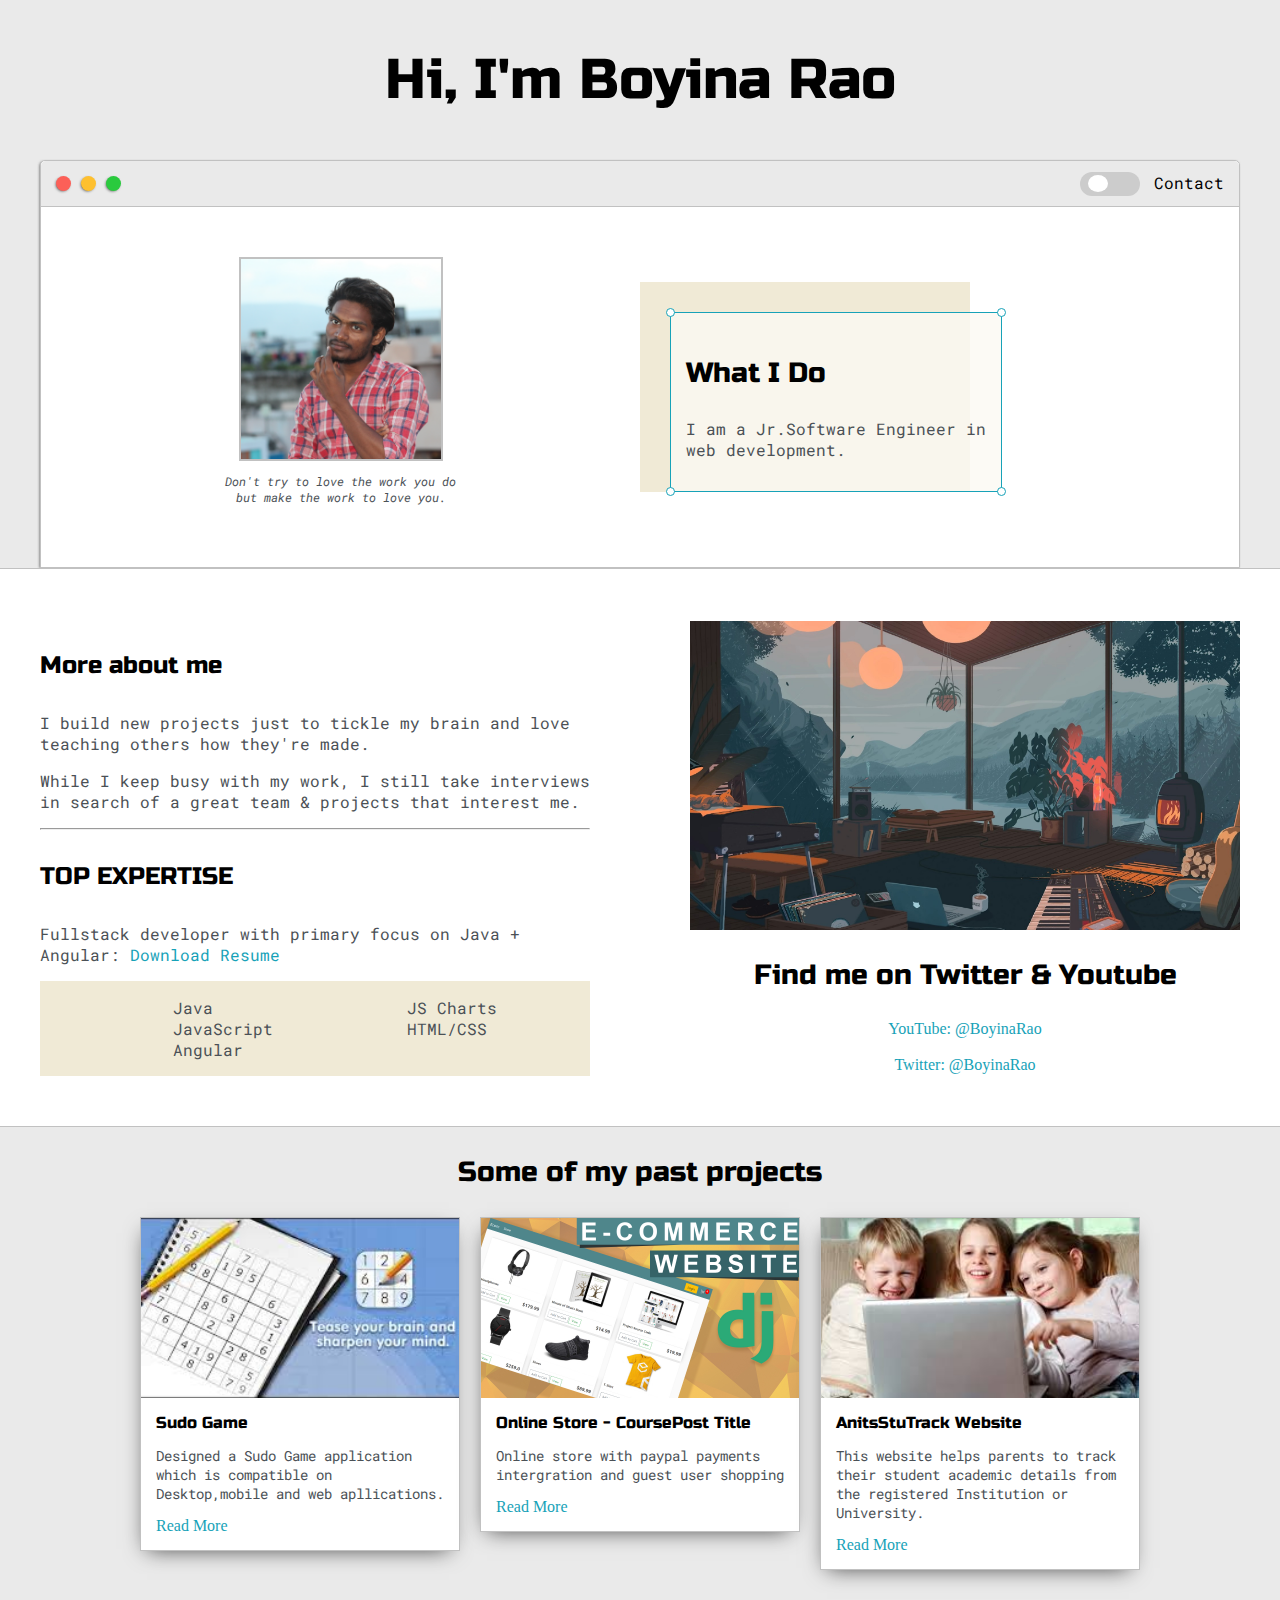
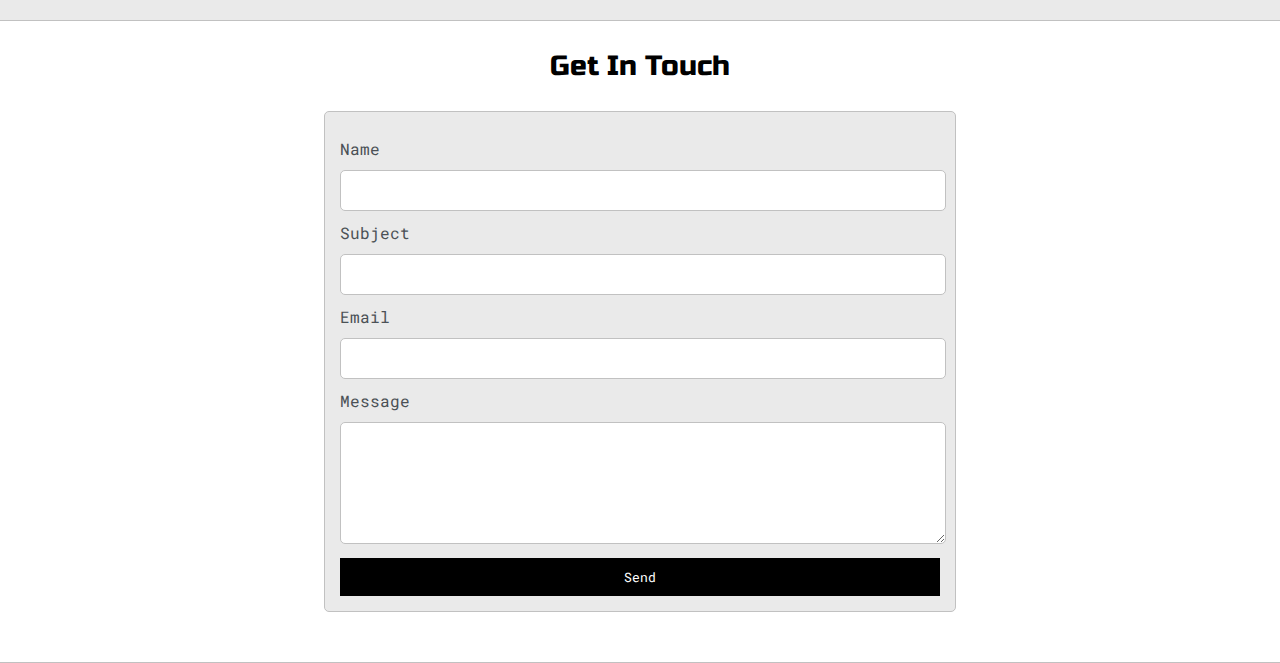
<file: index.html>
<!DOCTYPE html>
<html>
<head>
	<title>Boyina Rao</title>


	<meta name="viewport" content="width=device-width, initial-scale=1, maximum-scale=1, minimum-scale=1" />

	<link href="https://fonts.googleapis.com/css2?family=Russo+One&display=swap" rel="stylesheet">

	<link href="https://fonts.googleapis.com/css2?family=Roboto+Mono:wght@500&family=Russo+One&display=swap" rel="stylesheet">

	<link rel="stylesheet" type="text/css" href="default.css">
	<link id="theme-style" rel="stylesheet" type="text/css" href="">
</head>
<body>

	<section class="s1">
		<div class="main-container">
			<div class="greeting-wrapper">
				<h1>Hi, I'm Boyina Rao</h1>
			</div>


			<div class="intro-wrapper">
				<div class="nav-wrapper">

					<!-- Link around dots-wrapper added after tutorial video -->
					<a href="index.html">
						<div class="dots-wrapper">
							<div id="dot-1" class="browser-dot"></div>
							<div id="dot-2" class="browser-dot"></div>
							<div id="dot-3" class="browser-dot"></div>
						</div>
					</a>
					

					<ul id="navigation">
						<li>
							<div class="theme-switch-wrapper">
									<label class="theme-switch" for="checkbox">
										<input type="checkbox" id="checkbox"/>
										<div class="slider round"></div>
								  </label>
							</div>
					   </li>
						<li><a href="index.html#contact">Contact</a></li>

					</ul>
				</div>

				<div class="left-column">
					<img id="profile_pic" src="images/loki.JPG">
					<!-- <h5 style="text-align: center;line-height: 0;">Personalize Theme</h5> -->

					<!-- <div id="theme-options-wrapper"> -->
						<!-- <div data-mode="light" id="light-mode" class="theme-dot"></div>
						<div data-mode="blue" id="blue-mode" class="theme-dot"></div> -->
						<!-- <div data-mode="green" id="green-mode" class="theme-dot"></div>
						<div data-mode="purple" id="purple-mode" class="theme-dot"></div> -->
					<!-- </div> -->

					<p id="settings-note">Don't try to love the work you 
							do<br> but make the work to love you.</p>
				</div>

				<div class="right-column">

					<div id="preview-shadow">
						<div id="preview">
							<div id="corner-tl" class="corner"></div>
							<div id="corner-tr" class="corner"></div>
							<h3>What I Do</h3>
							<!-- <p>I was a lead developer in a past life, now I enjoy teaching courses.</p> -->
							<p>I am a Jr.Software Engineer in web development.</p>
							<div id="corner-br" class="corner"></div>
							<div id="corner-bl" class="corner"></div>
						</div>
					</div>
				</div>
			</div>
		</div>
	</section>

	<section class="s2">
		<div class="main-container">

			<div class="about-wrapper">
				<div class="about-me">
					<h4>More about me</h4>

					<p>I build new projects just to tickle my brain and love teaching others how they're made.</p>

					<p>While I keep busy with my work, I still take interviews in search of a great team & projects that interest me.</p>


					<hr>

					<h4>TOP EXPERTISE</h4>

					<p>Fullstack developer with primary focus on Java + Angular: <a target="_blank" href="Boyina_Rao.pdf">Download Resume</a></p>

					<div id="skills">
						<ul>
							<li>Java</li>
							<!-- <li>Django</li> -->
							<li>JavaScript</li>
							<li>Angular</li>
						</ul>

						<ul>
							<li>JS Charts</li>
							<li>HTML/CSS</li>
						</ul>

					</div>

				</div>

				
				<div class="social-links">
					<img id="social_img" src="images/desktop wallpaper.jpg">
					<h3>Find me on Twitter & Youtube</h3>

					<a target="_blank" href="https://www.youtube.com/c/boyinarao">YouTube: @BoyinaRao</a>
					<br>
					<a target="_blank" href="https://twitter.com/boyinarao11">Twitter: @BoyinaRao</a>
				</div>
			</div>

		</div>
	</section>

	<section class="s1">
		<div class="main-container">
			<h3 style="text-align: center;">Some of my past projects</h3>

			<div class="post-wrapper">

				<div>
					<div class="post">
						<img class="thumbnail" src="images/sudo.jpg">
						<div class="post-preview">
							<h6 class="post-title">Sudo Game</h6>
							<p class="post-intro">Designed a Sudo Game application which is compatible on Desktop,mobile and web
								apllications.
							</p>
							<a href="post.html">Read More</a>
						</div>
					</div>
				</div>

				<div>
					<div class="post">
						<img class="thumbnail" src="images/ecom.jpg">
						<div class="post-preview">
							<h6 class="post-title">Online Store - CoursePost Title</h6>
							<p class="post-intro">Online store with paypal payments intergration and guest user shopping</p>
							<a href="post.html">Read More</a>
						</div>
					</div>
				</div>

				<div>
					<div class="post">
						<img class="thumbnail" src="images/anitsStuTrack.jpg">
						<div class="post-preview">
							<h6 class="post-title">AnitsStuTrack Website</h6>
							<p class="post-intro">This website helps parents to track their student academic details from the 
								registered Institution or University.
							</p>
							<a href="post.html">Read More</a>
						</div>
					</div>
				</div>

			</div>
		</div>
	</section>

	<section class="s2">
		<div class="main-container">
			<a href=""></a>
			<h3 style="text-align: center;">Get In Touch</h3>

			<form id="contact-form">
				<a name="contact"></a>

				<label>Name</label>
				<input class="input-field" type="text" name="name">

				<label>Subject</label>
				<input class="input-field" type="text" name="subject">

				<label>Email</label>
				<input class="input-field" type="text" name="email">

				<label>Message</label>
				<textarea class="input-field" name="message"></textarea>

				<input id="submit-btn" type="submit" value="Send">
			</form>
		</div>
	</section> 

	<script type="text/javascript" src="script.js"></script>
</body>
</html>
</file>
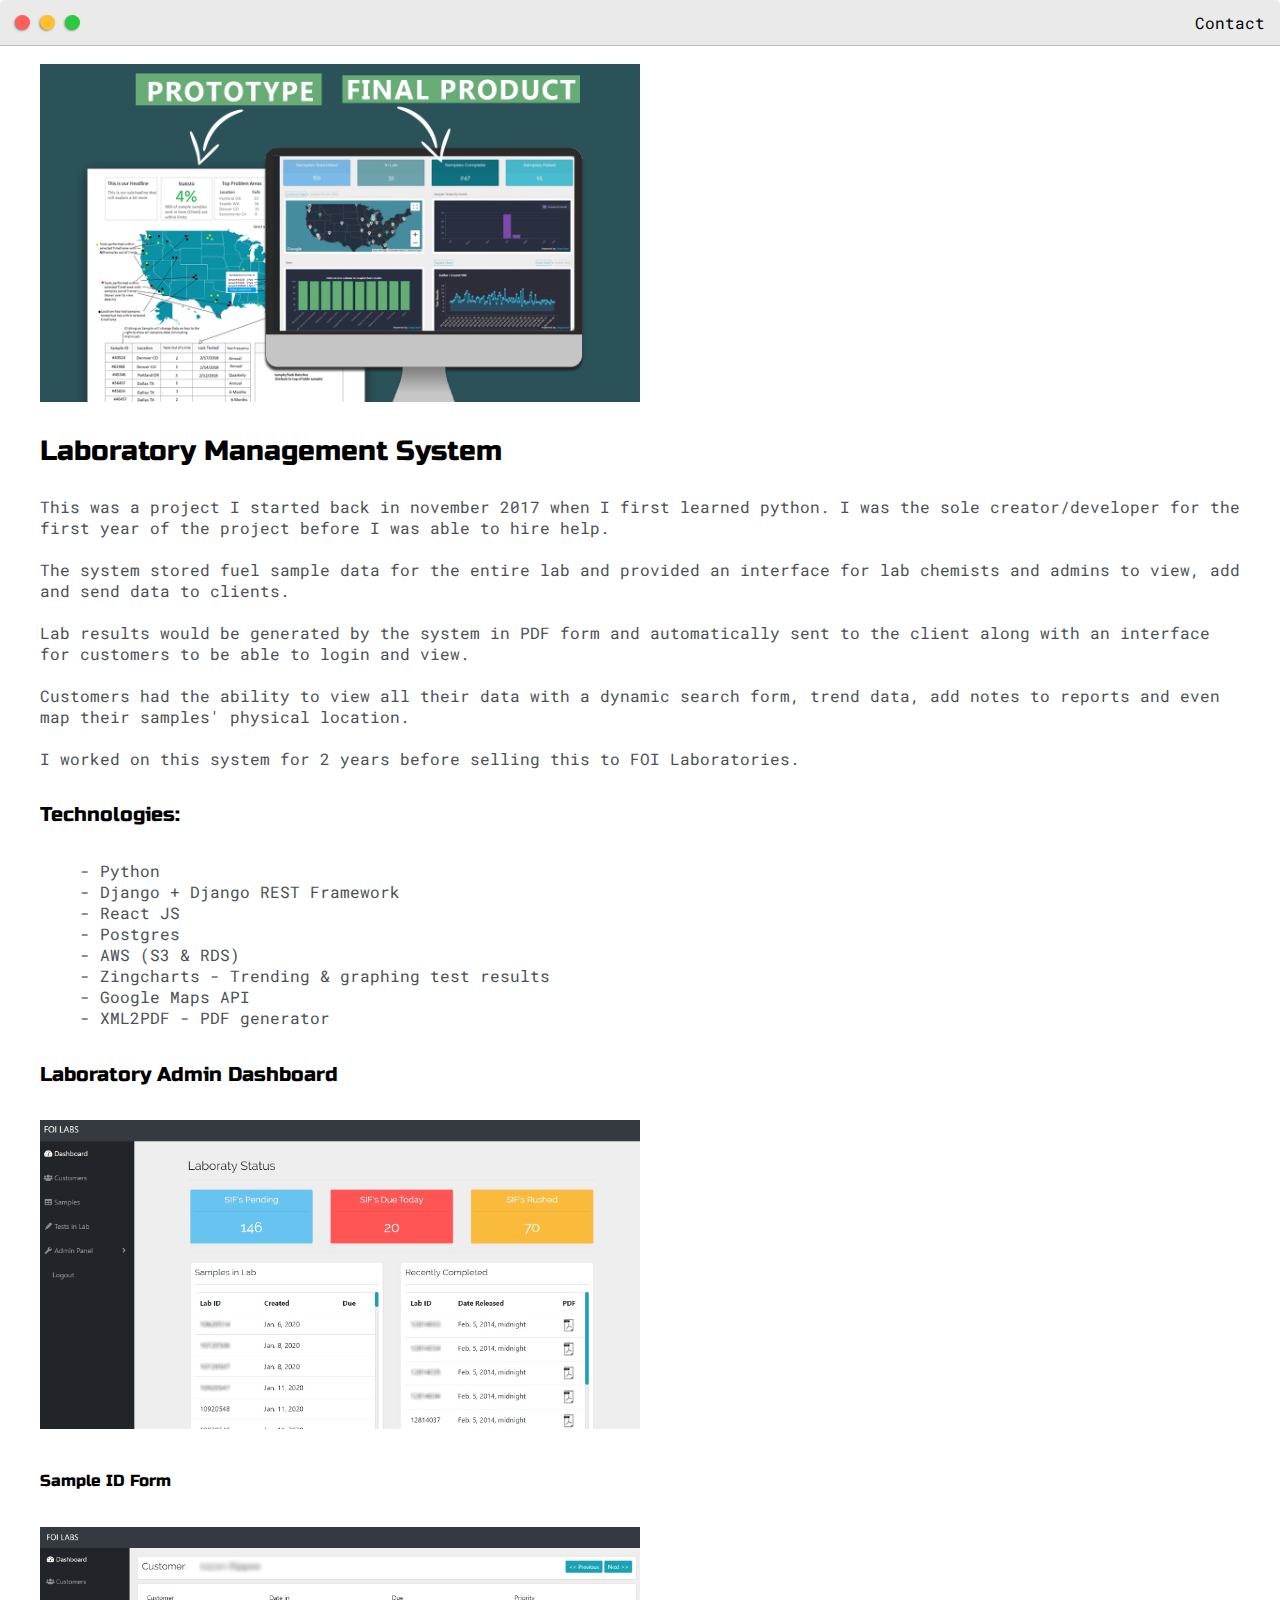
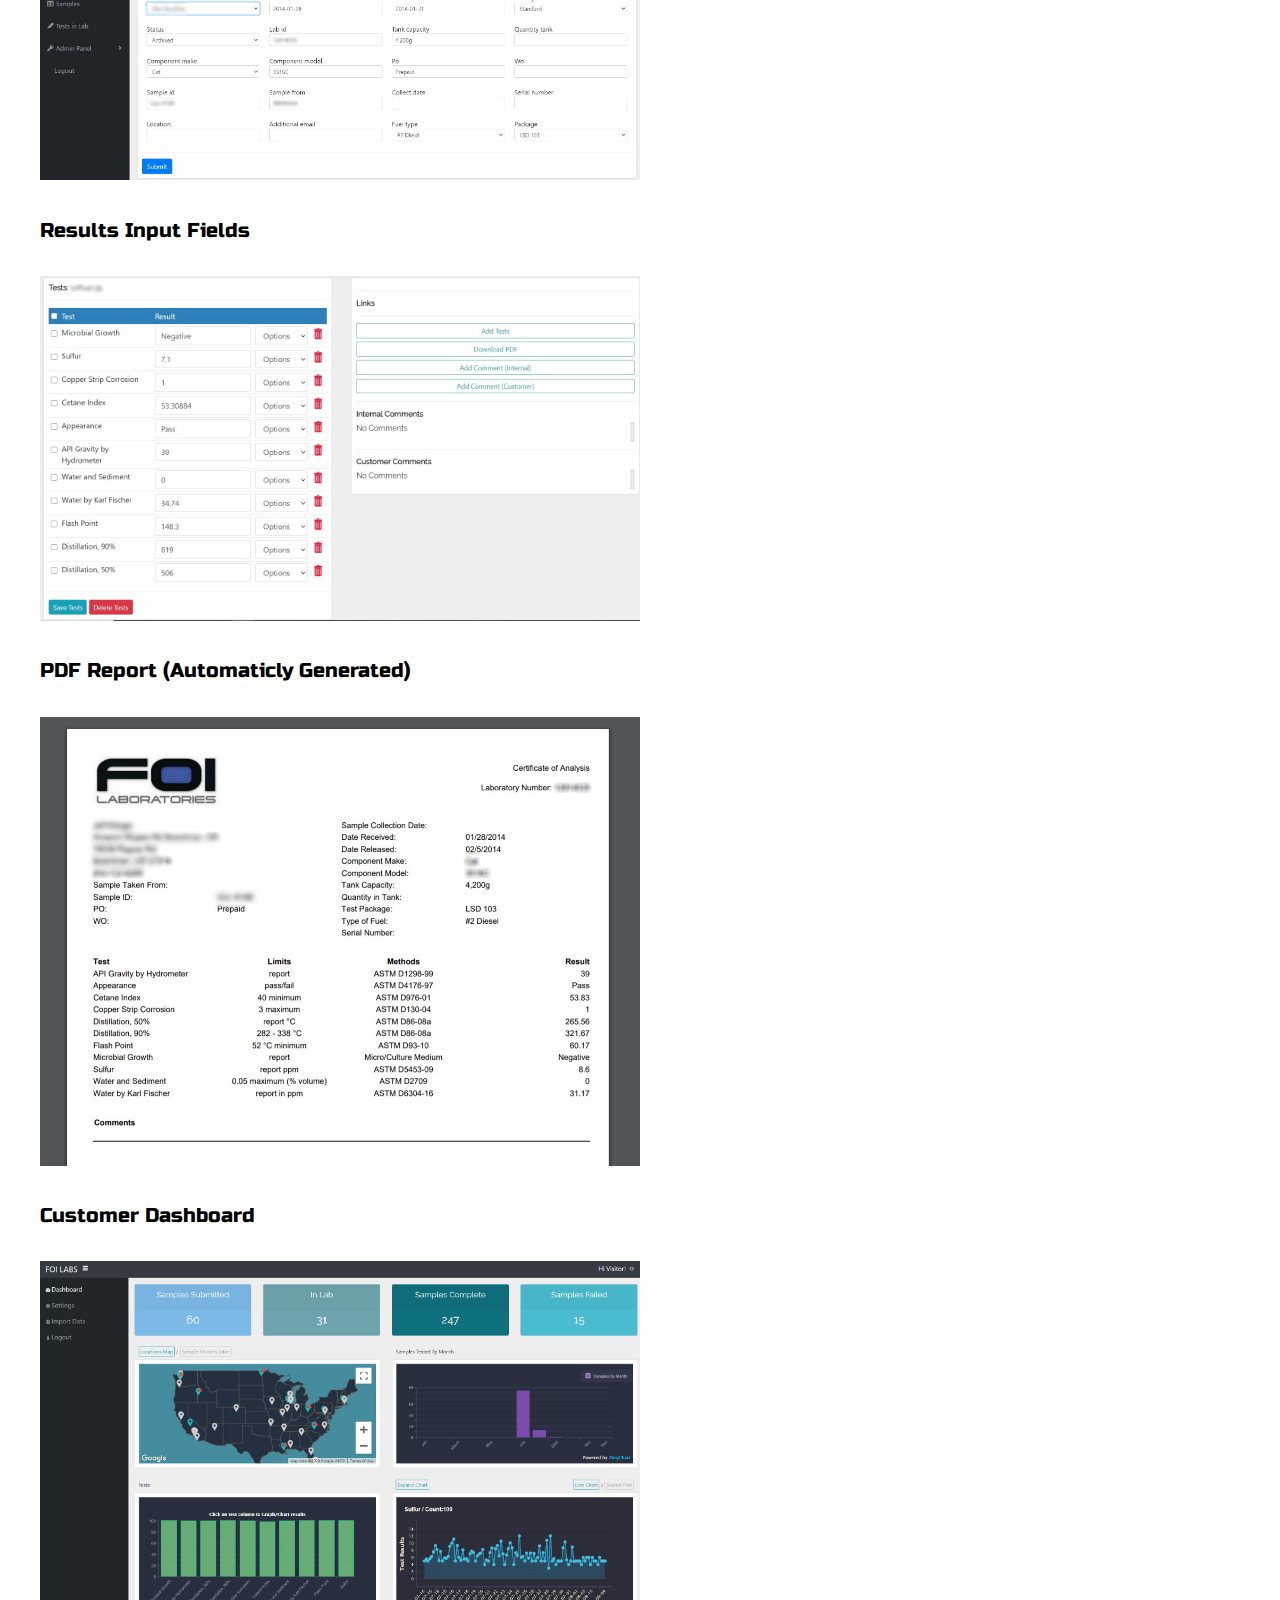
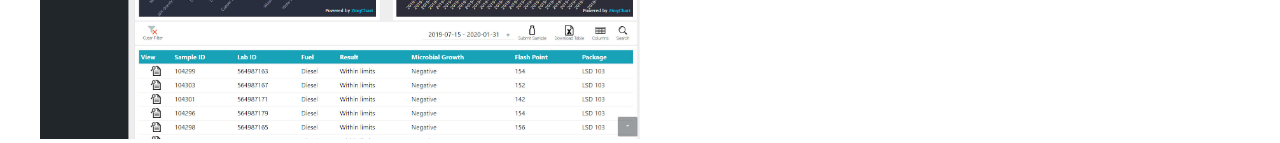
<file: post.html>
<!DOCTYPE html>
<html>
<head>
	<title>Post Name</title>


	<meta name="viewport" content="width=device-width, initial-scale=1, maximum-scale=1, minimum-scale=1" />

	<link href="https://fonts.googleapis.com/css2?family=Russo+One&display=swap" rel="stylesheet">

	<link href="https://fonts.googleapis.com/css2?family=Roboto+Mono:wght@500&display=swap" rel="stylesheet">

	<link rel="stylesheet" type="text/css" href="default.css">


	<style type="text/css">
		.img-container{
			max-width: 600px;
		}

		img{
			width: 100%
		}

	</style>

</head>
<body>
	<div class="nav-wrapper">

		<!-- Link around dots-wrapper added after tutorial video -->
		<a href="index.html">
			<div class="dots-wrapper">
				<div id="dot-1" class="browser-dot"></div>
				<div id="dot-2" class="browser-dot"></div>
				<div id="dot-3" class="browser-dot"></div>
			</div>
		</a>

		<ul id="navigation">
			<li><a href="index.html#contact">Contact</a></li>

		</ul>
	</div>

	<div class="main-container">
		<br>

		<div class="img-container">
			<img src="images/dash.jpg">
		</div>
		
		<h3>Laboratory Management System</h3>

		<p>This was a project I started back in november 2017 when I first learned python. I was the sole creator/developer for the first year of the project before I was able to hire help.
		<br>
		<br>
		The system stored fuel sample data for the entire lab and provided an interface for lab chemists and admins to view, add and send data to clients.
		<br>
		<br>
		Lab results would be generated by the system in PDF form and automatically sent to the client along with an interface for customers to be able to login and view.
		<br>
		<br>
		Customers had the ability to view all their data with a dynamic search form, trend data, add notes to reports and even map their samples' physical location.
		<br>
		<br>
		I worked on this system for 2 years before selling this to FOI Laboratories.</p>

		<h5>Technologies:</h5>
		<ul>
			<li>- Python</li>
			<li>- Django + Django REST Framework</li>
			<li>- React JS</li>
			<li>- Postgres</li>
			<li>- AWS (S3 & RDS)</li>
			<li>- Zingcharts - Trending & graphing test results</li>
			<li>- Google Maps API</li>
			<li>- XML2PDF - PDF generator</li>
		</ul>


		<h5>Laboratory Admin Dashboard</h5>
		<div class="img-container">
			<img src="images/lab-dash.jpg">
		</div>

		<h6>Sample ID Form</h5>
		<div class="img-container">
			<img src="images/sample-form.jpg">
		</div>

		<h5>Results Input Fields</h5>
		<div class="img-container">
			<img src="images/results.jpg">
		</div>

		<h5>PDF Report (Automaticly Generated)</h5>
		<div class="img-container">
			<img src="images/pdf-report.jpg">
		</div>

		<h5>Customer Dashboard</h5>
		<div class="img-container">
			<img src="images/customer-dash.jpg">
		</div>

	</div>

</body>
</html>
</file>
<file: default.css>
:root{
	--mainColor:#eaeaea;
	--secondaryColor:#fff;

	--borderColor:#c1c1c1;

	--mainText:black;
	--secondaryText:#4b5156;

	--themeDotBorder:#24292e;

	--previewBg:rgb(251, 249, 243, 0.8);
	--previewShadow:#f0ead6;


	--buttonColor:black;


}


html, body{
	padding: 0;
	margin: 0;
	scroll-behavior: smooth;
}

body *{
	transition: 0.3s;
}


h1, h2, h3, h4, h5, h6, strong{
	color: var(--mainText);
	font-family: 'Russo One', sans-serif;
	font-weight: 500;
}

p, li, span, label, input, textarea{
	color: var(--secondaryText);
	font-family: 'Roboto Mono', monospace;
}

a{
	text-decoration: none;
	color:#17a2b8;
}

ul{
	list-style: none;
}

h1 { font-size: 56px;}
h2 { font-size: 36px;}
h3 { font-size: 28px;}
h4 { font-size: 24px;}
h5 { font-size: 20px;}
h6 { font-size: 16px;}


.s1{
	background-color: var(--mainColor);
	border-bottom:1px solid var(--borderColor);
	overflow:auto;
}

.s2{
	background-color: var(--secondaryColor);
	border-bottom:1px solid var(--borderColor);
	overflow:auto;
}




.main-container{
	width: 1200px;
	margin: 0 auto;
}


.greeting-wrapper{
	display: grid;
	text-align: center;
	align-content: center;
	min-height: 10em;

}

.intro-wrapper{
	background-color: var(--secondaryColor);
	border:1px solid var(--borderColor);
	border-radius:5px 5px 0 0;


	-webkit-box-shadow: -1px 1px 3px -1px rgba(0,0,0,0.75);
	-moz-box-shadow: -1px 1px 3px -1px rgba(0,0,0,0.75);
	box-shadow: -1px 1px 3px -1px rgba(0,0,0,0.75);

	display: grid;
	grid-template-columns: 1fr 1fr;
	grid-template-areas: 
		'nav-wrapper nav-wrapper'
		'left-column right-column'
	;
}


.nav-wrapper{
	border-radius:5px 5px 0 0;
	grid-area:nav-wrapper;
	border-bottom: 1px solid var(--borderColor);
	display: flex;
	justify-content: space-between;
	align-items: center;
	background-color: var(--mainColor);
}

#navigation a{
	color:var(--mainText);
}


#navigation{
	margin:0;
	padding: 10px;
}

#navigation li{
	display: inline-block;
	margin-right: 5px;
	margin-left:5px;
}

.dots-wrapper{
	display: flex;
	padding: 10px;
}

#dot-1{
	background-color:  #FC6058;
}

#dot-2{
	background-color:  #FEC02F;
}

#dot-3{
	background-color:  #2ACA3E;
}

.browser-dot{
	background-color: black;
	height: 15px;
	width: 15px;
	border-radius: 50%;
	margin: 5px;

	-webkit-box-shadow: -1px 1px 3px -1px rgba(0,0,0,0.75);
	-moz-box-shadow: -1px 1px 3px -1px rgba(0,0,0,0.75);
	box-shadow: -1px 1px 3px -1px rgba(0,0,0,0.75);

}


.left-column{
	grid-area: left-column;
	padding-top:50px;
	padding-bottom: 50px;
}

#profile_pic{
	display: block;
	margin:0 auto;

	height: 200px;
	width: 200px;
	object-fit: cover;
	border:2px solid var(--borderColor);
}


#theme-options-wrapper{
	display: flex;
	justify-content: center;
}

.theme-dot{
	height: 30px;
	width: 30px;
	background-color: black;
	border-radius: 50%;

	margin: 5px;
	border:2px solid var(--themeDotBorder);

	-webkit-box-shadow: -1px 1px 3px -1px rgba(0,0,0,0.75);
	-moz-box-shadow: -1px 1px 3px -1px rgba(0,0,0,0.75);
	box-shadow: -1px 1px 3px -1px rgba(0,0,0,0.75);

	cursor: pointer;
}


.theme-dot:hover{
	border-width: 5px;
}


#light-mode{
	background-color: #fff;
}

#blue-mode{
	background-color: #192734;
}

#green-mode{
	background-color: #78866b;
}

#purple-mode{
	background-color: #7E4C74;
}

#settings-note{
	font-size: 12px;
	font-style: italic;
	text-align: center;
}

.right-column{
	grid-area: right-column;
	display: grid;
	align-content: center;

	padding-top: 50px;
	padding-bottom: 50px;
}


#preview-shadow{
	background-color: var(--previewShadow);
	max-width: 300px;
	height: 180px;
	padding-left: 30px;
	padding-top: 30px;
}

#preview{
	width: 300px;
	border:1.5px solid #17a2b8;
	background-color: var(--previewBg);
	padding:15px;
	position: relative;
}

.corner{
	width:7px;
	height: 7px;
	border-radius: 50%;
	border:1.5px solid #17a2b8;
	background-color: #fff;
	position: absolute;
}

#corner-tl{
	top:-5px;
	left: -5px
}

#corner-tr{
	top:-5px;
	right: -5px
}


#corner-br{
	bottom:-5px;
	right: -5px
}


#corner-bl{
	bottom:-5px;
	left: -5px
}

.about-wrapper{
	display: grid;
	grid-template-columns: repeat(auto-fit, minmax(320px, 1fr));
	padding-bottom: 50px;
	padding-top: 50px;
	gap:100px;
}


#skills{
	display: flex;
	justify-content: space-evenly;
	background-color: var(--previewShadow);
}

.social-links{
	display: grid;
	align-content: center;
	text-align: center;
}

#social_img{
	width: 100%;
}


.post-wrapper{
	display: grid;
	grid-template-columns: repeat(auto-fit, 320px);
	gap:20px;
	justify-content: center;
	padding-bottom: 50px;
}

.post{
	border:1px solid var(--borderColor);
	-webkit-box-shadow: -2px 7px 21px -9px rgba(0,0,0,0.75);
	-moz-box-shadow: -2px 7px 21px -9px rgba(0,0,0,0.75);
	box-shadow: -2px 7px 21px -9px rgba(0,0,0,0.75);
}

.thumbnail{
	display: block;
	width: 100%;
	height:180px;
	object-fit: cover;
}

.post-preview{
	background-color: #fff;
	padding:15px;
}

.post-title{
	color:black;
	margin: 0;
}

.post-intro{
	color:#4b5156;
	font-size: 14px;
}


#contact-form{
	display: block;
	max-width: 600px;
	margin: 0 auto;
	border: 1px solid var(--borderColor);
	padding: 15px;
	border-radius: 5px;
	background-color: var(--mainColor);
	margin-bottom: 50px;

}

#contact-form label{
	line-height: 2.7em;
}

#contact-form textarea{
	min-height: 100px;
	font-size: 14px;
}


.input-field{
	width: 100%;
	padding-top: 10px;
	padding-bottom:10px; 
	background-color: var(--secondaryColor);
	border-radius: 5px;
	border:1px solid var(--borderColor);
	font-size: 14px;
}


#submit-btn{
	margin-top: 10px;
	width: 100%;
	padding-top: 10px;
	padding-bottom:10px; 
	color: #fff;
	background-color: var(--buttonColor);
	border:none;
}


@media screen and (max-width: 1200px){
	.main-container{
		width: 95%;
	}
}

@media screen and (max-width: 800px){
	.intro-wrapper{
		grid-template-columns: 1fr;
		grid-template-areas: 
			'nav-wrapper'
			'left-column'
			'right-column'
		;
	}

	.right-column{
		justify-content: center;
	}

}

@media screen and (max-width: 400px){
	#preview-shadow{
		max-width: 280px;
		height: 180px;
		padding-left: 10px;
		padding-top: 10px;
	}

	#preview{
		width: 280px;

	}

}




/*Simple css to style it like a toggle switch*/
.theme-switch-wrapper {
	display: flex;
	align-items: center;
  }
  .theme-switch {
	display: inline-block;
	height: 24px;
	position: relative;
	width: 60px;
  }
  
  .theme-switch input {
	/* display:none; */
  }
  
  .slider {
	background-color: #ccc;
	bottom: 0;
	cursor: pointer;
	left: 0;
	position: absolute;
	right: 0;
	top: 0;
	transition: .4s;
  }
  
  .slider:before {
	/* background-color: #fff;
	bottom: 4px;
	content: "";
	height: 26px;
	left: 4px;
	position: absolute;
	transition: .4s;
	width: 26px; */
	background-color: #fff;
    bottom: 4px;
    content: "";
    height: 17px;
    left: 8px;
    position: absolute;
    transition: .4s;
    width: 20px;
  }
  
  input:checked + .slider {
	background-color: #4c7faf;
  }
  
  input:checked + .slider:before {
	transform: translateX(26px);
	/* background-color: #4c7faf; */

  }
  
  .slider.round {
	border-radius: 34px;
  }
  
  .slider.round:before {
	border-radius: 50%;
  }
</file>
